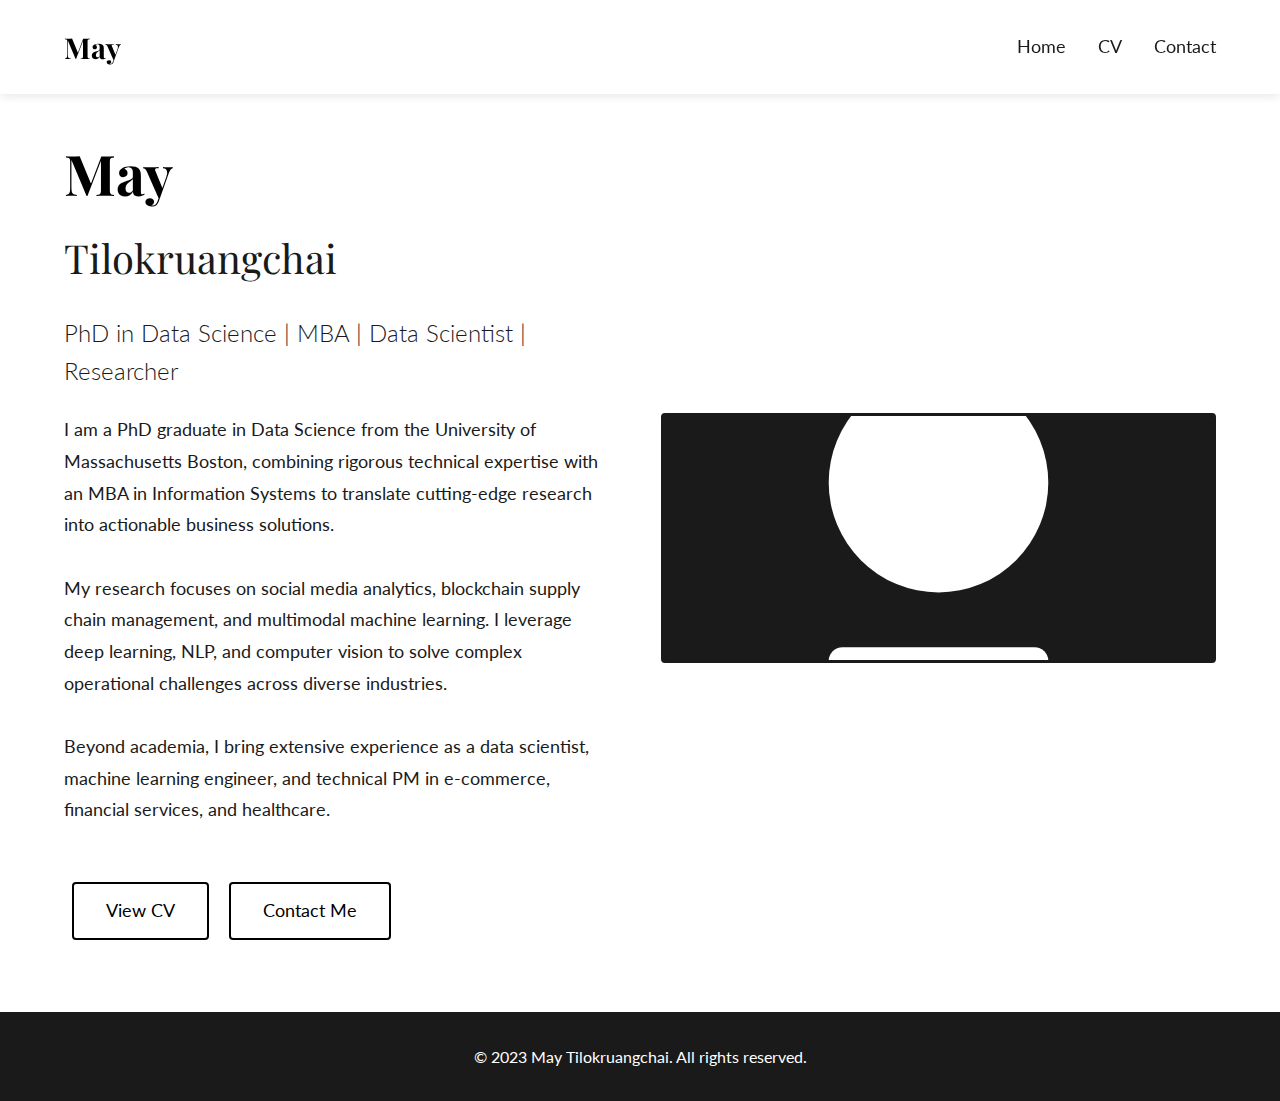
<file: index.html>
<!DOCTYPE html>
<html lang="en">
<head>
    <meta charset="UTF-8">
    <meta name="viewport" content="width=device-width, initial-scale=1.0">
    <title>Academic Portfolio | PhD Candidate</title>
    
    <!-- Google Fonts -->
    <link href="https://fonts.googleapis.com/css2?family=Playfair+Display:wght@400;700&family=Lato:wght@300;400;700&display=swap" rel="stylesheet">
    
    <!-- External CSS -->
    <link rel="stylesheet" href="style.css">
</head>
<body>
    <!-- Navigation -->
    <nav>
        <a href="index.html" class="logo">May</a>
        <ul class="nav-links">
            <li><a href="index.html">Home</a></li>
            <li><a href="cv.html">CV</a></li>
            <li><a href="contact.html">Contact</a></li>
        </ul>
    </nav>
    
    <!-- Home Section -->
    <section id="home">
        <div class="container">
            <div class="hero-content">
                <div class="text-content">
                    <h1 class="hero-title">May</h1>
                    <h2 class="hero-lastname">Tilokruangchai</h2>
                    <p class="hero-subtitle">PhD in Data Science | MBA | Data Scientist | Researcher</p>
                    <p class="hero-description">
                        I am a PhD graduate in Data Science from the University of Massachusetts Boston, combining rigorous technical expertise with an MBA in Information Systems to translate cutting-edge research into actionable business solutions.<br><br>
                        My research focuses on social media analytics, blockchain supply chain management, and multimodal machine learning. I leverage deep learning, NLP, and computer vision to solve complex operational challenges across diverse industries.<br><br>
                        Beyond academia, I bring extensive experience as a data scientist, machine learning engineer, and technical PM in e-commerce, financial services, and healthcare.
                    </p>

                    <div style="margin-top: 3rem;">
                        <a href="cv.html" class="btn">View CV</a>
                        <a href="contact.html" class="btn">Contact Me</a>
                    </div>
                </div>
                <img src="data:image/svg+xml,%3Csvg xmlns='http://www.w3.org/2000/svg' width='200' height='200' viewBox='0 0 200 200'%3E%3Crect width='200' height='200' fill='%231a1a1a'/%3E%3Ccircle cx='100' cy='80' r='40' fill='%23ffffff'/%3E%3Crect x='60' y='140' width='80' height='40' rx='5' fill='%23ffffff'/%3E%3C/svg%3E" alt="Professional Headshot" class="profile-img">
            </div>
        </div>
    </section>

    <footer>
        <p>&copy; 2023 May Tilokruangchai. All rights reserved.</p>
    </footer>
    
    <!-- External JavaScript -->
    <script src="script.js"></script>
</body>
</html>
</file>
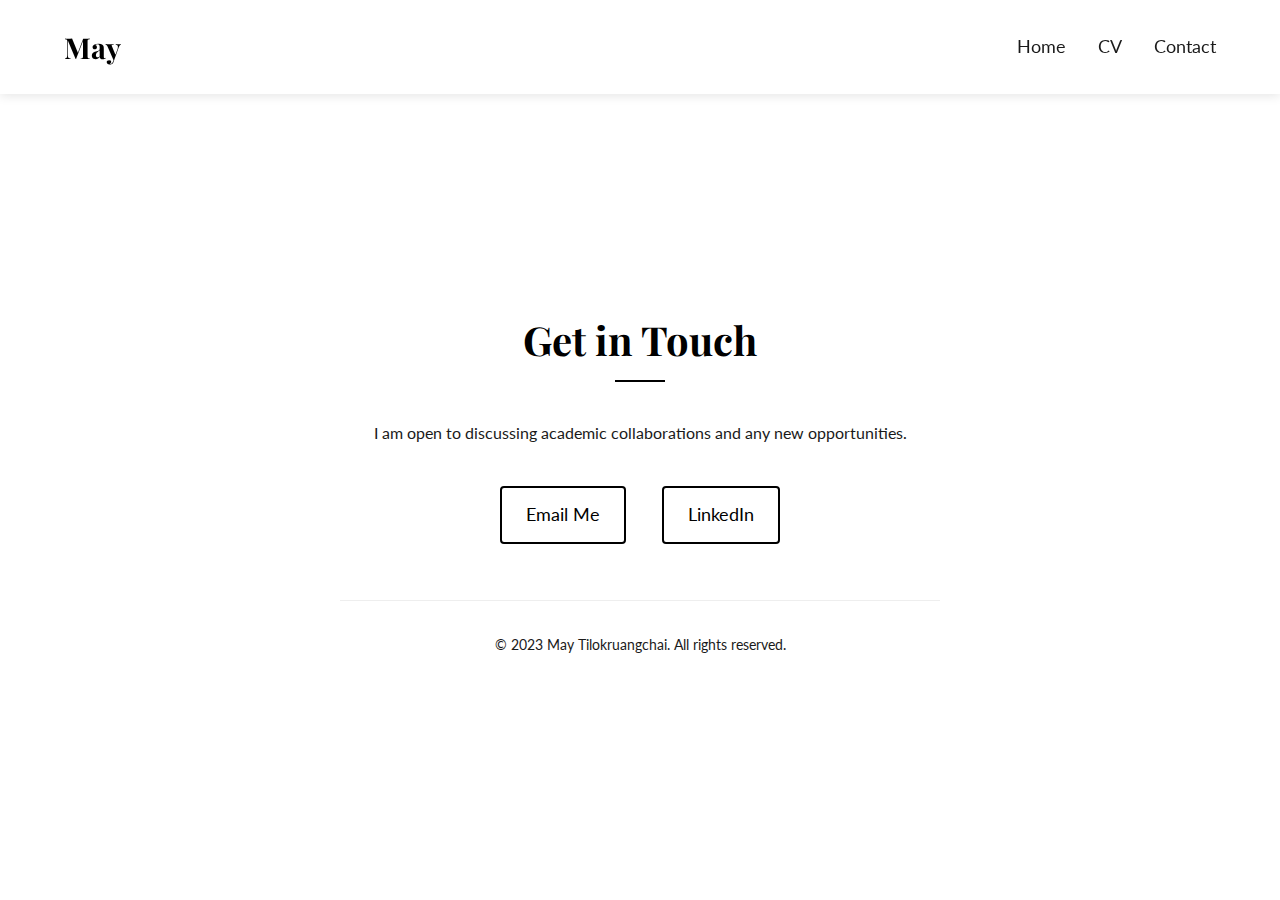
<file: contact.html>
<!DOCTYPE html>
<html lang="en">
<head>
    <meta charset="UTF-8">
    <meta name="viewport" content="width=device-width, initial-scale=1.0">
    <title>Get in Touch - Academic Portfolio | PhD Candidate</title>
    
    <!-- Google Fonts -->
    <link href="https://fonts.googleapis.com/css2?family=Playfair+Display:wght@400;700&family=Lato:wght@300;400;700&display=swap" rel="stylesheet">
    
    <!-- External CSS -->
    <link rel="stylesheet" href="style.css">
</head>
<body>
    <!-- Navigation -->
    <nav>
        <a href="index.html" class="logo">May</a>
        <ul class="nav-links">
            <li><a href="index.html">Home</a></li>
            <li><a href="cv.html">CV</a></li>
            <li><a href="contact.html">Contact</a></li>
        </ul>
    </nav>
    
    <!-- Contact Section -->
    <section id="contact">
        <div class="container">
            <h2 class="section-title">Get in Touch</h2>
            <div class="contact-content">
                <p>I am open to discussing academic collaborations and any new opportunities.</p>

                <div class="contact-info">
                    <a href="email.html" class="contact-link">Email Me</a>
                    <a href="https://www.linkedin.com/in/stilok/" target="_blank" class="contact-link">LinkedIn</a>
                </div>
                
                <div class="footer">
                    <p>&copy; 2023 May Tilokruangchai. All rights reserved.</p>
                </div>
            </div>
        </div>
    </section>
    
    <!-- External JavaScript -->
    <script src="script.js"></script>
</body>
</html>
</file>
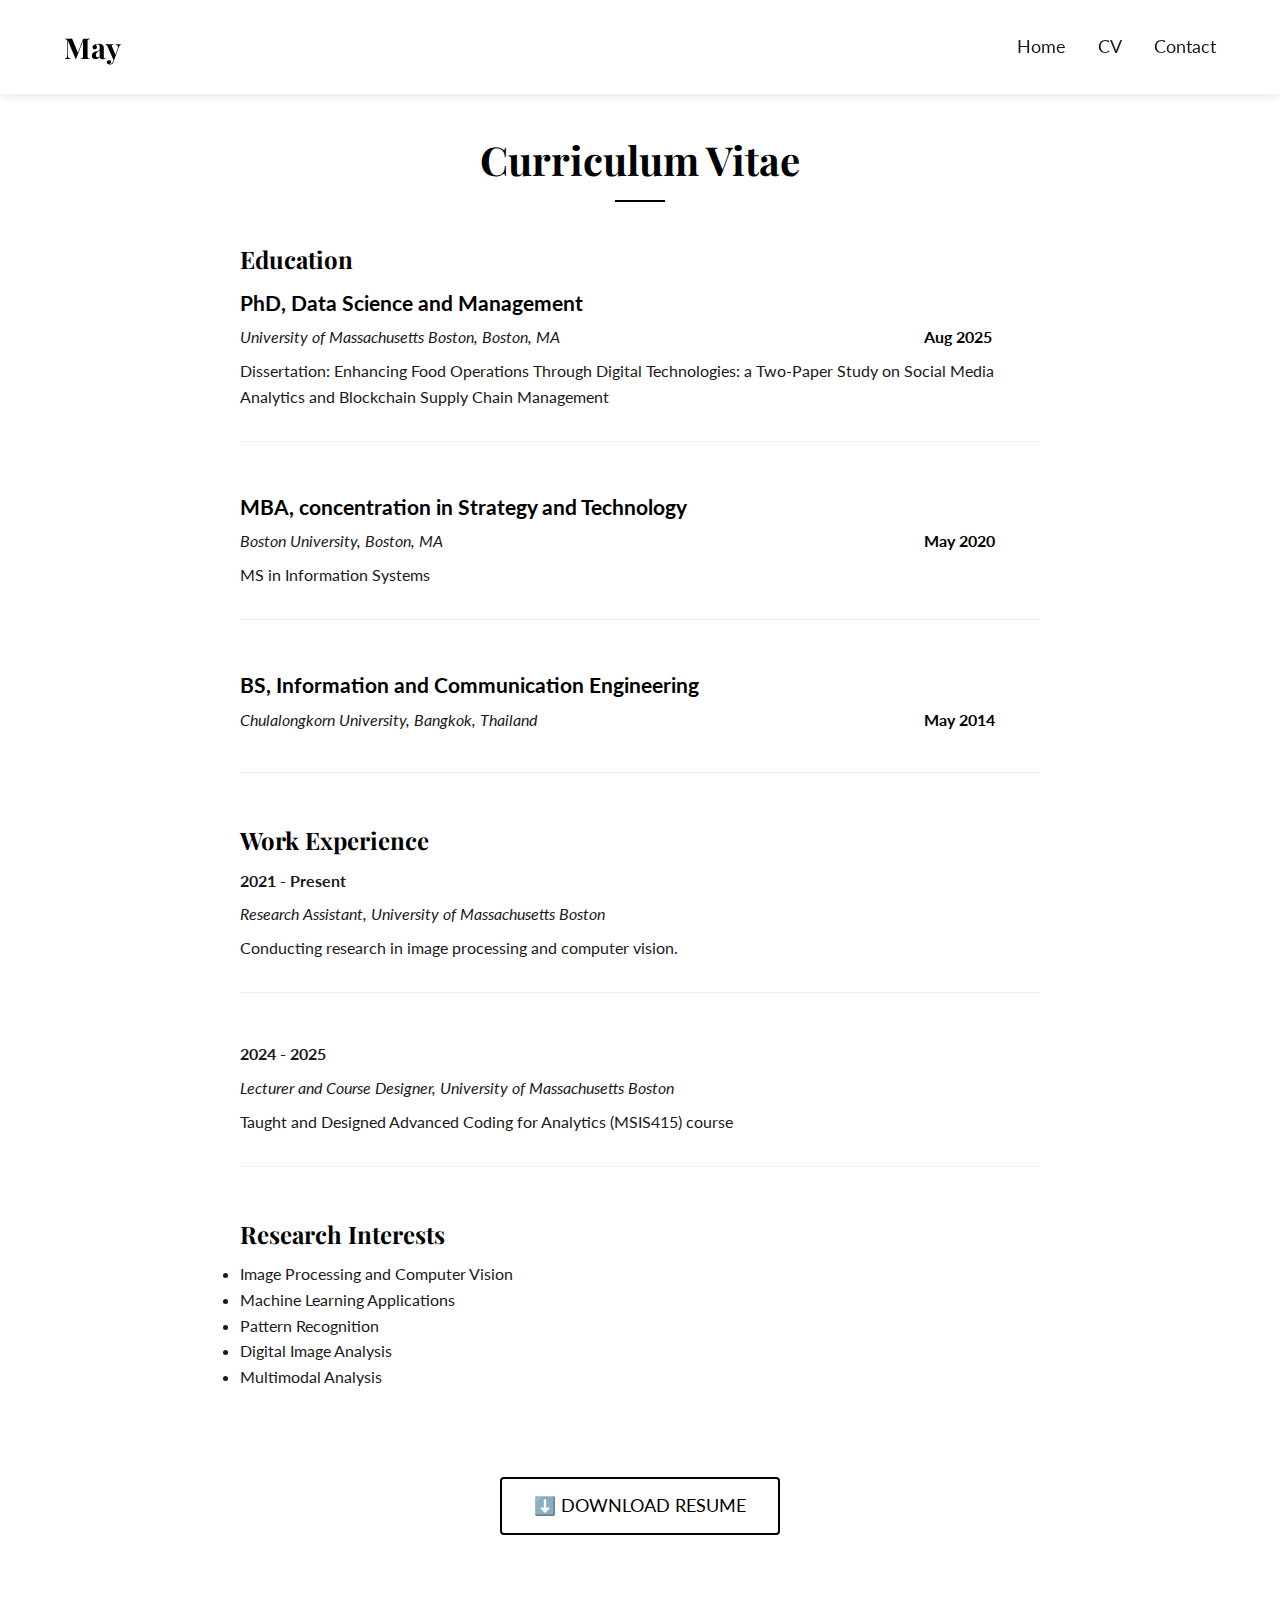
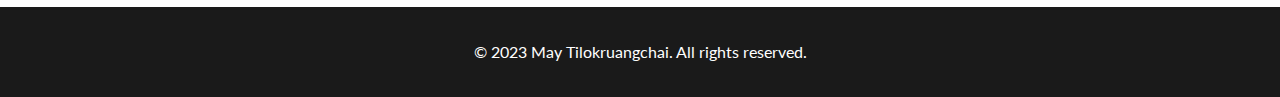
<file: cv.html>
<!DOCTYPE html>
<html lang="en">
<head>
    <meta charset="UTF-8">
    <meta name="viewport" content="width=device-width, initial-scale=1.0">
    <title>CV - Academic Portfolio | PhD Candidate</title>
    
    <!-- Google Fonts -->
    <link href="https://fonts.googleapis.com/css2?family=Playfair+Display:wght@400;700&family=Lato:wght@300;400;700&display=swap" rel="stylesheet">
    
    <!-- External CSS -->
    <link rel="stylesheet" href="style.css">
</head>
<body>
    <!-- Navigation -->
    <nav>
        <a href="index.html" class="logo">May</a>
        <ul class="nav-links">
            <li><a href="index.html">Home</a></li>
            <li><a href="cv.html">CV</a></li>
            <li><a href="contact.html">Contact</a></li>
        </ul>
    </nav>
    
    <!-- CV Section -->
    <section id="cv">
        <div class="container">
            <h2 class="section-title">Curriculum Vitae</h2>
            <div class="timeline">
                <!-- Education -->
                <div class="timeline-item">
                    <h3 class="timeline-title">Education</h3>
                    <div class="degree-title">PhD, Data Science and Management</div>
                    <div class="timeline-line">
                        <div class="timeline-subtitle">University of Massachusetts Boston, Boston, MA</div>
                        <div class="timeline-date-left">Aug 2025</div>
                    </div>
                    <p class="timeline-description">Dissertation: Enhancing Food Operations Through Digital Technologies: a Two-Paper Study on Social Media Analytics and Blockchain Supply Chain Management</p>
                </div>

                <div class="timeline-item">
                    <div class="degree-title">MBA, concentration in Strategy and Technology</div>
                    <div class="timeline-line">
                        <div class="timeline-subtitle">Boston University, Boston, MA</div>
                        <div class="timeline-date-left">May 2020</div>
                    </div>
                    <div class="timeline-description">MS in Information Systems</div>
                </div>

                <div class="timeline-item">
                    <div class="degree-title">BS, Information and Communication Engineering</div>
                    <div class="timeline-line">
                        <div class="timeline-subtitle">Chulalongkorn University, Bangkok, Thailand</div>
                        <div class="timeline-date-left">May 2014</div>
                    </div>
                </div>
                
                <!-- Work Experience -->
                <div class="timeline-item">
                    <h3 class="timeline-title">Work Experience</h3>
                    <div class="timeline-date">2021 - Present</div>
                    <div class="timeline-subtitle">Research Assistant, University of Massachusetts Boston</div>
                    <p class="timeline-description">Conducting research in image processing and computer vision.</p>
                </div>
                
                <div class="timeline-item">
                    <div class="timeline-date">2024 - 2025</div>
                    <div class="timeline-subtitle">Lecturer and Course Designer, University of Massachusetts Boston</div>
                    <p class="timeline-description">Taught and Designed Advanced Coding for Analytics (MSIS415) course</p>
                </div>
                
                <!-- Research Interests -->
                <div class="timeline-item">
                    <h3 class="timeline-title">Research Interests</h3>
                    <ul class="timeline-description">
                        <li>Image Processing and Computer Vision</li>
                        <li>Machine Learning Applications</li>
                        <li>Pattern Recognition</li>
                        <li>Digital Image Analysis</li>
                        <li>Multimodal Analysis</li>
                    </ul>
                </div>
                
            </div>

            <!-- Download Resume Button -->
            <div style="text-align: center; margin-top: 3rem;">
                <a href="#" class="btn">
                    <span class="download-icon">⬇️</span> DOWNLOAD RESUME
                </a>
            </div>
        </div>
    </section>
    
    <footer>
        <p>&copy; 2023 May Tilokruangchai. All rights reserved.</p>
    </footer>
    
    <!-- External JavaScript -->
    <script src="script.js"></script>
</body>
</html>
</file>
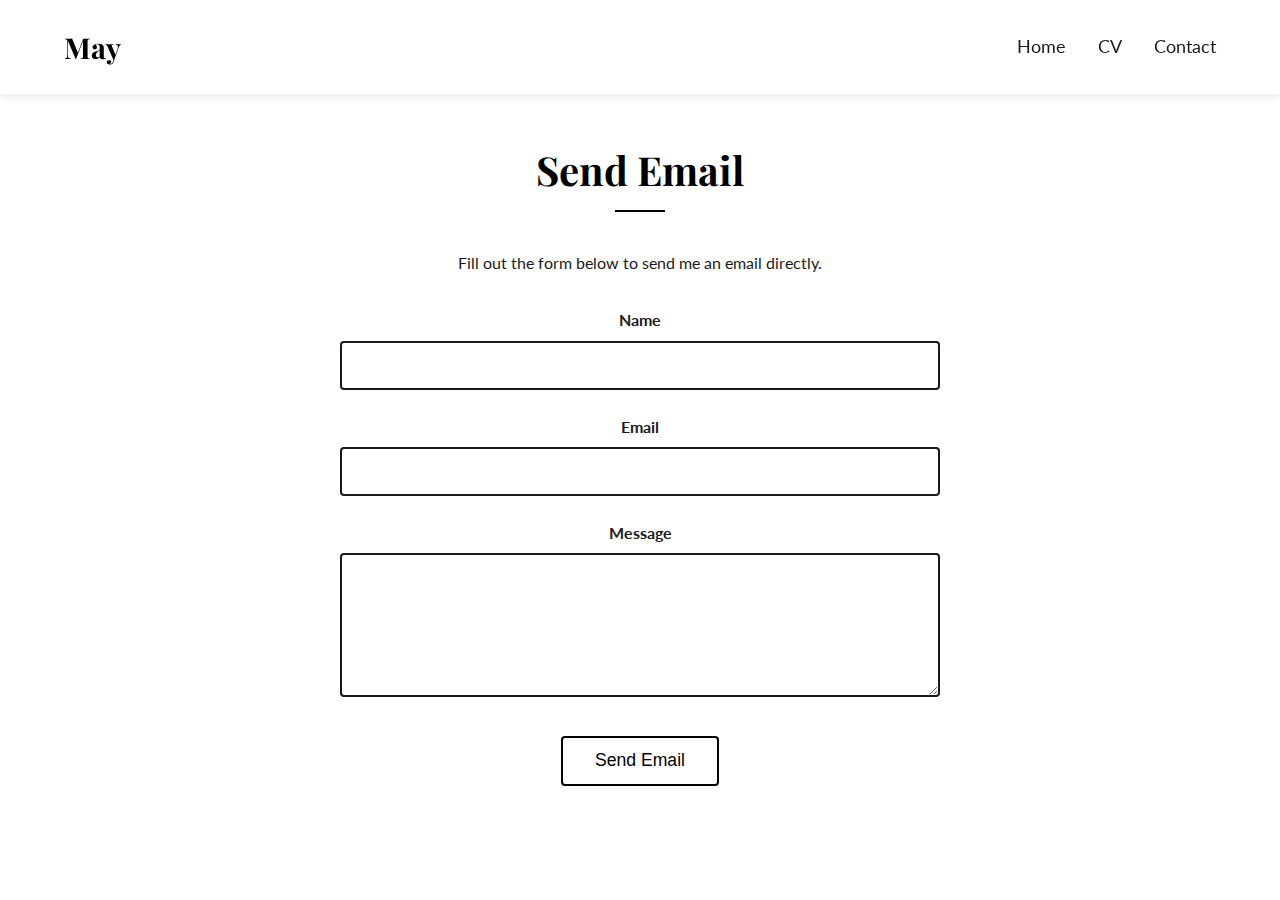
<file: email.html>
<!DOCTYPE html>
<html lang="en">
<head>
    <meta charset="UTF-8">
    <meta name="viewport" content="width=device-width, initial-scale=1.0">
    <title>Email - Academic Portfolio | PhD Candidate</title>

    <!-- Google Fonts -->
    <link href="https://fonts.googleapis.com/css2?family=Playfair+Display:wght@400;700&family=Lato:wght@300;400;700&display=swap" rel="stylesheet">

    <!-- External CSS -->
    <link rel="stylesheet" href="style.css">
</head>
<body>
    <!-- Navigation -->
    <nav>
        <a href="index.html" class="logo">May</a>
        <ul class="nav-links">
            <li><a href="index.html">Home</a></li>
            <li><a href="cv.html">CV</a></li>
            <li><a href="contact.html">Contact</a></li>
        </ul>
    </nav>

    <!-- Email Section -->
    <section id="contact">
        <div class="container">
            <h2 class="section-title">Send Email</h2>
            <div class="contact-content">
                <p>Fill out the form below to send me an email directly.</p>

                <form class="email-form" action="mailto:s.tilokruangchai001@umb.edu" method="post" enctype="text/plain">
                    <div class="form-group">
                        <label for="name">Name</label>
                        <input type="text" id="name" name="name" required>
                    </div>
                    
                    <div class="form-group">
                        <label for="email">Email</label>
                        <input type="email" id="email" name="email" required>
                    </div>
                    
                    <div class="form-group">
                        <label for="message">Message</label>
                        <textarea id="message" name="message" rows="6" required></textarea>
                    </div>
                    
                    <button type="submit" class="btn">Send Email</button>
                </form>
            </div>
        </div>
    </section>

    <!-- External JavaScript -->
    <script src="script.js"></script>
</body>
</html>
</file>
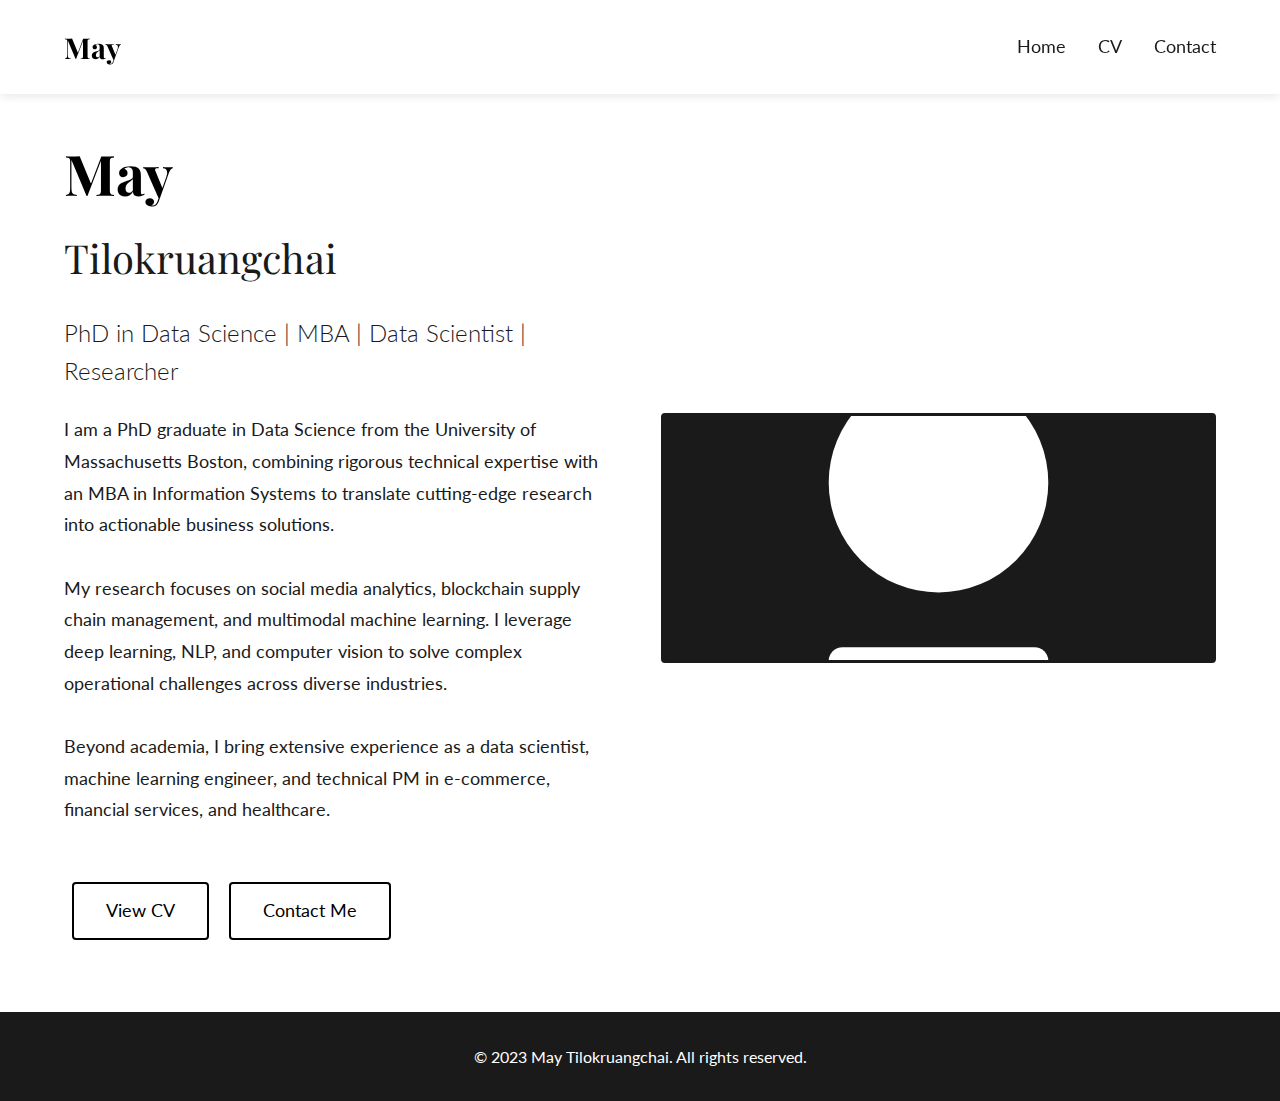
<file: portfolio.html>
<!DOCTYPE html>
<html lang="en">
<head>
    <meta charset="UTF-8">
    <meta name="viewport" content="width=device-width, initial-scale=1.0">
    <title>Academic Portfolio | PhD Candidate</title>
    
    <!-- Google Fonts -->
    <link href="https://fonts.googleapis.com/css2?family=Playfair+Display:wght@400;700&family=Lato:wght@300;400;700&display=swap" rel="stylesheet">
    
    <!-- External CSS -->
    <link rel="stylesheet" href="style.css">
</head>
<body>
    <!-- Navigation -->
    <nav>
        <a href="portfolio.html" class="logo">May</a>
        <ul class="nav-links">
            <li><a href="portfolio.html">Home</a></li>
            <li><a href="cv.html">CV</a></li>
            <li><a href="contact.html">Contact</a></li>
        </ul>
    </nav>
    
    <!-- Home Section -->
    <section id="home">
        <div class="container">
            <div class="hero-content">
                <div class="text-content">
                    <h1 class="hero-title">May</h1>
                    <h2 class="hero-lastname">Tilokruangchai</h2>
                    <p class="hero-subtitle">PhD in Data Science | MBA | Data Scientist | Researcher</p>
                    <p class="hero-description">
                        I am a PhD graduate in Data Science from the University of Massachusetts Boston, combining rigorous technical expertise with an MBA in Information Systems to translate cutting-edge research into actionable business solutions.<br><br>
                        My research focuses on social media analytics, blockchain supply chain management, and multimodal machine learning. I leverage deep learning, NLP, and computer vision to solve complex operational challenges across diverse industries.<br><br>
                        Beyond academia, I bring extensive experience as a data scientist, machine learning engineer, and technical PM in e-commerce, financial services, and healthcare.
                    </p>

                    <div style="margin-top: 3rem;">
                        <a href="cv.html" class="btn">View CV</a>
                        <a href="contact.html" class="btn">Contact Me</a>
                    </div>
                </div>
                <img src="data:image/svg+xml,%3Csvg xmlns='http://www.w3.org/2000/svg' width='200' height='200' viewBox='0 0 200 200'%3E%3Crect width='200' height='200' fill='%231a1a1a'/%3E%3Ccircle cx='100' cy='80' r='40' fill='%23ffffff'/%3E%3Crect x='60' y='140' width='80' height='40' rx='5' fill='%23ffffff'/%3E%3C/svg%3E" alt="Professional Headshot" class="profile-img">
            </div>
        </div>
    </section>

    <footer>
        <p>&copy; 2023 May Tilokruangchai. All rights reserved.</p>
    </footer>
    
    <!-- External JavaScript -->
    <script src="script.js"></script>
</body>
</html>
</file>
<file: style.css>
:root {
    --black: #000000;
    --white: #ffffff;
    --dark-charcoal: #1a1a1a;
}

* {
    margin: 0;
    padding: 0;
    box-sizing: border-box;
}

body {
    font-family: 'Lato', sans-serif;
    background-color: var(--white);
    color: var(--dark-charcoal);
    line-height: 1.6;
    overflow-x: hidden;
}

h1, h2, h3, h4 {
    font-family: 'Playfair Display', serif;
    font-weight: 700;
    margin-bottom: 1.5rem;
}

/* Navigation */
nav {
    position: fixed;
    top: 0;
    left: 0;
    width: 100%;
    background-color: var(--white);
    padding: 1.5rem 5%;
    display: flex;
    justify-content: space-between;
    align-items: center;
    z-index: 1000;
    box-shadow: 0 2px 10px rgba(0,0,0,0.1);
}

.logo {
    font-family: 'Playfair Display', serif;
    font-size: 1.8rem;
    font-weight: 700;
    color: var(--black);
    text-decoration: none;
}

.nav-links {
    display: flex;
    list-style: none;
}

.nav-links li {
    margin-left: 2rem;
}

.nav-links a {
    text-decoration: none;
    color: var(--dark-charcoal);
    font-size: 1.1rem;
    font-weight: 400;
    transition: all 0.3s ease;
    position: relative;
}

.nav-links a:hover {
    color: var(--black);
}

.nav-links a::after {
    content: '';
    position: absolute;
    width: 0;
    height: 2px;
    bottom: -5px;
    left: 0;
    background-color: var(--black);
    transition: width 0.3s ease;
}

.nav-links a:hover::after {
    width: 100%;
}

/* Sections */
section {
    min-height: 100vh;
    padding: 8rem 5% 4rem;
    display: flex;
    flex-direction: column;
    justify-content: center;
}

.container {
    max-width: 1200px;
    margin: 0 auto;
    width: 100%;
}

/* Home Section */
#home {
    background-color: var(--white);
    text-align: left;
}

.hero-content {
    display: flex;
    flex-direction: row;
    align-items: center;
    justify-content: space-between;
    gap: 3rem;
}

.text-content {
    flex: 1;
    text-align: left;
}

.profile-img {
    width: 100%;
    height: 250px;
    border-radius: 4px;
    background-color: var(--dark-charcoal);
    object-fit: cover;
    border: 3px solid var(--dark-charcoal);
    flex: 1; /* Make image take equal space as text content */
}

.hero-title {
    font-size: 3.5rem;
    color: var(--black);
    margin-bottom: 0.5rem;
}

.hero-lastname {
    font-size: 2.5rem;
    color: var(--dark-charcoal);
    margin-bottom: 1.5rem;
    font-weight: 400;
    font-family: 'Playfair Display', serif; /* Same font as hero-title */
}

.hero-subtitle {
    font-size: 1.5rem;
    color: var(--dark-charcoal);
    font-weight: 300;
    margin-bottom: 1.5rem;
}

.hero-description {
    font-size: 1.1rem;
    color: var(--dark-charcoal);
    line-height: 1.8;
    margin-bottom: 2rem;
    max-width: 600px;
}

.btn {
    display: inline-block;
    padding: 0.8rem 2rem;
    margin: 0.5rem;
    background-color: transparent;
    border: 2px solid var(--black);
    color: var(--black);
    text-decoration: none;
    font-weight: 400;
    border-radius: 4px;
    transition: all 0.3s ease;
    font-size: 1.1rem;
}

.btn:hover {
    background-color: var(--black);
    color: var(--white);
}

/* CV Section */
#cv {
    background-color: var(--white);
}

.section-title {
    text-align: center;
    font-size: 2.5rem;
    color: var(--black);
    margin-bottom: 3rem;
    position: relative;
}

.section-title::after {
    content: '';
    position: absolute;
    bottom: -10px;
    left: 50%;
    transform: translateX(-50%);
    width: 50px;
    height: 2px;
    background-color: var(--black);
}

.timeline {
    max-width: 800px;
    margin: 0 auto;
}

.timeline-item {
    margin-bottom: 3rem;
    padding-bottom: 2rem;
    border-bottom: 1px solid #eee;
}

.timeline-item:last-child {
    border-bottom: none;
}

.timeline-title {
    font-size: 1.5rem;
    color: var(--black);
    margin-bottom: 0.5rem;
}

.timeline-date {
    font-weight: 700;
    color: var(--dark-charcoal);
    margin-bottom: 0.5rem;
}

.timeline-subtitle {
    font-style: italic;
    color: var(--dark-charcoal);
    margin-bottom: 0.5rem;
}

.timeline-line {
    display: flex;
    justify-content: space-between;
    width: 100%;
    align-items: flex-start;
}

.timeline-date-left {
    font-weight: 700;
    color: var(--black);
    min-width: 100px; /* Ensure consistent spacing for dates */
    margin-right: 1rem;
}

.degree-title {
    font-size: 1.3rem;
    font-weight: 700;
    font-style: normal;
    color: var(--black);
    margin-bottom: 0.3rem;
}

.timeline-description {
    color: var(--dark-charcoal);
}

/* Contact Section */
#contact {
    background-color: var(--white);
    text-align: center;
}

.contact-content {
    max-width: 600px;
    margin: 0 auto;
}

.contact-info {
    margin: 2rem 0;
}

.contact-link {
    display: inline-block;
    margin: 0.5rem 1rem;
    padding: 0.8rem 1.5rem;
    background-color: transparent;
    border: 2px solid var(--black);
    color: var(--black);
    text-decoration: none;
    font-weight: 400;
    border-radius: 4px;
    transition: all 0.3s ease;
    font-size: 1.1rem;
}

.contact-link:hover {
    background-color: var(--black);
    color: var(--white);
}

/* Email Form Styles */
.email-form {
    max-width: 600px;
    margin: 2rem auto;
}

.form-group {
    margin-bottom: 1.5rem;
}

.form-group label {
    display: block;
    margin-bottom: 0.5rem;
    font-weight: 700;
    color: var(--dark-charcoal);
}

.form-group input,
.form-group textarea {
    width: 100%;
    padding: 0.8rem;
    border: 2px solid var(--dark-charcoal);
    border-radius: 4px;
    font-family: 'Lato', sans-serif;
    font-size: 1rem;
    transition: border-color 0.3s ease;
}

.form-group input:focus,
.form-group textarea:focus {
    outline: none;
    border-color: var(--black);
}

.form-group textarea {
    resize: vertical;
}

/* Footer */
footer {
    background-color: var(--dark-charcoal);
    color: var(--white);
    text-align: center;
    padding: 2rem;
    margin-top: auto;
}

.footer {
    margin-top: 3rem;
    padding-top: 2rem;
    border-top: 1px solid #eee;
    color: var(--dark-charcoal);
    font-size: 0.9rem;
}

/* Responsive Design */
@media (max-width: 768px) {
    nav {
        flex-direction: column;
        padding: 1rem;
    }
    
    .nav-links {
        margin-top: 1rem;
    }
    
    .nav-links li {
        margin: 0 1rem;
    }
    
    .hero-title {
        font-size: 2.5rem;
    }

    .hero-lastname {
        font-size: 2rem;
    }

    .hero-subtitle {
        font-size: 1.2rem;
    }
    
    .section-title {
        font-size: 2rem;
    }
    
    section {
        padding: 6rem 5% 2rem;
    }
    
    .btn {
        display: block;
        margin: 0.5rem auto;
        width: 80%;
        max-width: 250px;
    }

    /* On smaller screens, revert to stacked layout */
    .hero-content {
        flex-direction: column;
        text-align: center;
    }

    .text-content {
        text-align: center;
    }

    .profile-img {
        width: 100%;
        height: 220px;
        flex: none; /* Override flex property for responsive layout */
    }
}

@media (max-width: 480px) {
    .profile-img {
        width: 100%;
        height: 180px;
        flex: none; /* Override flex property for responsive layout */
    }
    
    .nav-links {
        flex-wrap: wrap;
        justify-content: center;
    }
    
    .nav-links li {
        margin: 0.5rem;
    }
    
    .hero-title {
        font-size: 2rem;
    }

    .hero-lastname {
        font-size: 1.5rem;
    }

    .contact-link {
        display: block;
        margin: 0.5rem auto;
        width: 80%;
        max-width: 250px;
    }
}
</file>
